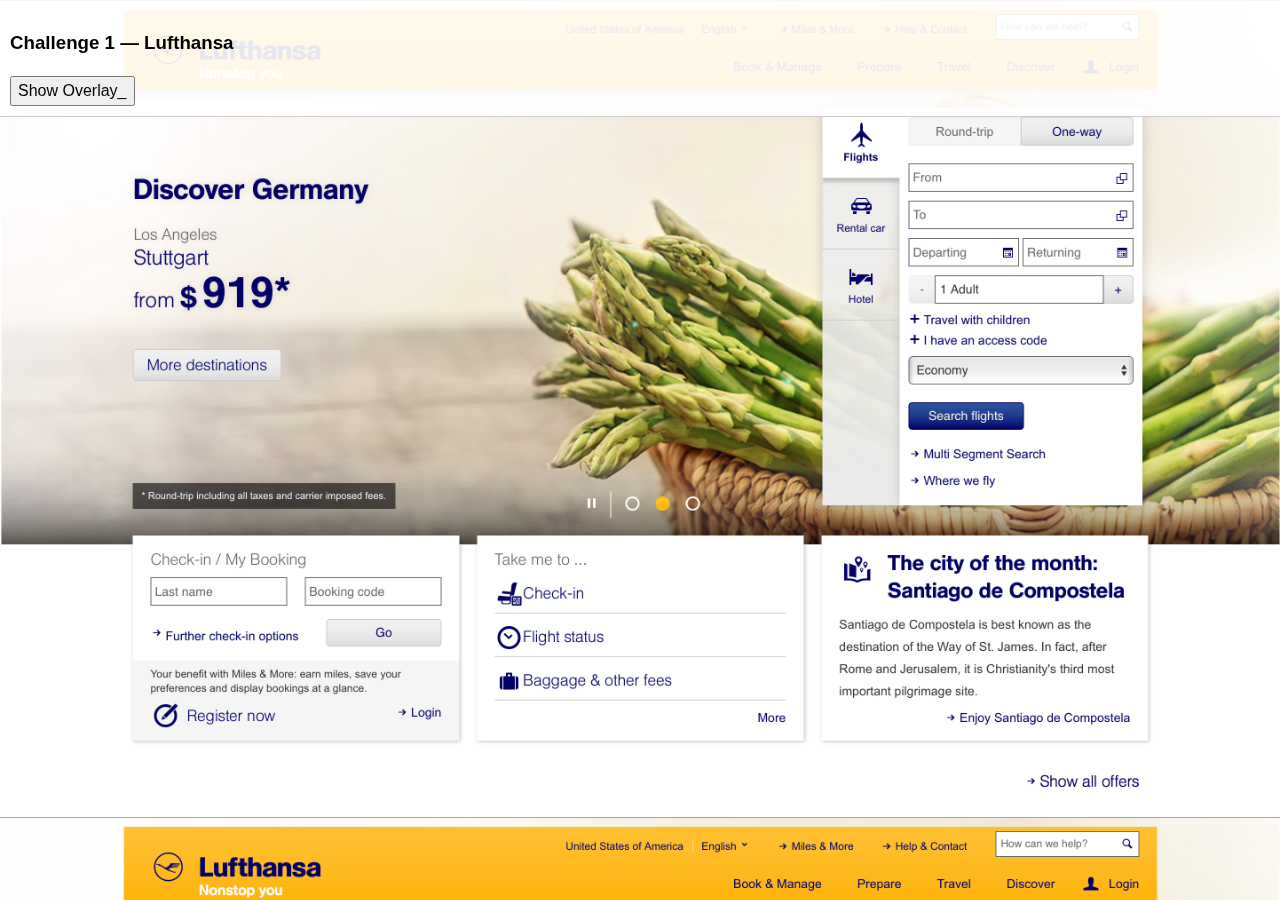
<file: index.html>
<!DOCTYPE html>
<html lang="en">

<head>
    <meta charset="UTF-8" />
    <meta http-equiv="X-UA-Compatible" content="IE=edge,chrome=1">
    <meta name="viewport" content="width=device-width, initial-scale=1.0">
    <title>BX Overlay Challenge</title>
    <link href="normalize.css" rel="stylesheet" media="screen" type="text/css" />
    <link href="bx-reset.css" rel="stylesheet" media="screen" type="text/css">
    <link href="challenge1.css" rel="stylesheet" media="screen" type="text/css">
    <script src="https://ajax.googleapis.com/ajax/libs/jquery/2.1.3/jquery.min.js"></script>
</head>

<body class="bx-client-lufthansa">

    <div class="container">
        <header>
            <h3>Challenge 1 — Lufthansa</h3>
        </header>
        <div class="main clearfix">
            <button class="bx-trigger">Show Overlay_</button>
        </div>
    </div>

    <div class="background-container">
        <iframe src="http://www.lufthansa.com/" frameborder="0"></iframe>
    </div>

    <div class="bxc bx-type-overlay bx-effect-1">

        <!-- background -->
        <div class="bx-curtain"></div>

        <!-- the overlay element -->
        <div class="bx-type">

            <div class="bx-creative bx-creative-1">
                <img src="images/arw3kl9d.png" alt="Lufthansa">
                <a class="bx-close bx-close-circle"></a>
                <div class="bx-step bx-step-1 bx-step-active">

                    <div class="bx-group bx-group-1">
                        <div class="bx-row bx-row-subheadline">
                            <p class="bx-row-subheadline-1">Join Lufthansa’s newsletter to</p>
                            <br>
                        </div>
                        <div class="bx-row bx-row-headline">
                            <p class="bx-row-headline-1">Unlock Exclusive</p>
                        </div>
                        <div class="bx-row bx-row-headline">
                            <p class="bx-row-headline-2">Flight Offers</p>
                        </div>
                    </div>

                    <div class="bx-group bx-group-2">
                        <div class="bx-row bx-row-email">
                            <input type="email" placeholder="Enter Email Here">
                        </div>

                        <div class="bx-row bx-row-submit">
                            <span>&#10132</span>
                            <input id="submit" type="submit" value="Join Now">
                        </div>
                    </div>

                </div>
                <!-- end .bx-step-1 -->

            </div>
            <!-- end .bx-creative -->

        </div>
        <!-- end .bxc -->
        <script type="text/javascript">
            $(document).ready(function () {

                var $body = $('body');

                // activation event
                $body.on('click', '.bx-trigger', function () {
                    $('.bxc').addClass('bx-impress');
                });

                // submit event
                $body.on('click', '#submit', function () {
                    $('.bxc').removeClass('bx-impress');
                });

                // close event
                $body.on('click', '.bx-close, .bx-close-text', function () {
                    $('.bxc').removeClass('bx-impress');
                });

            });
        </script>
</body>

</html>
</file>
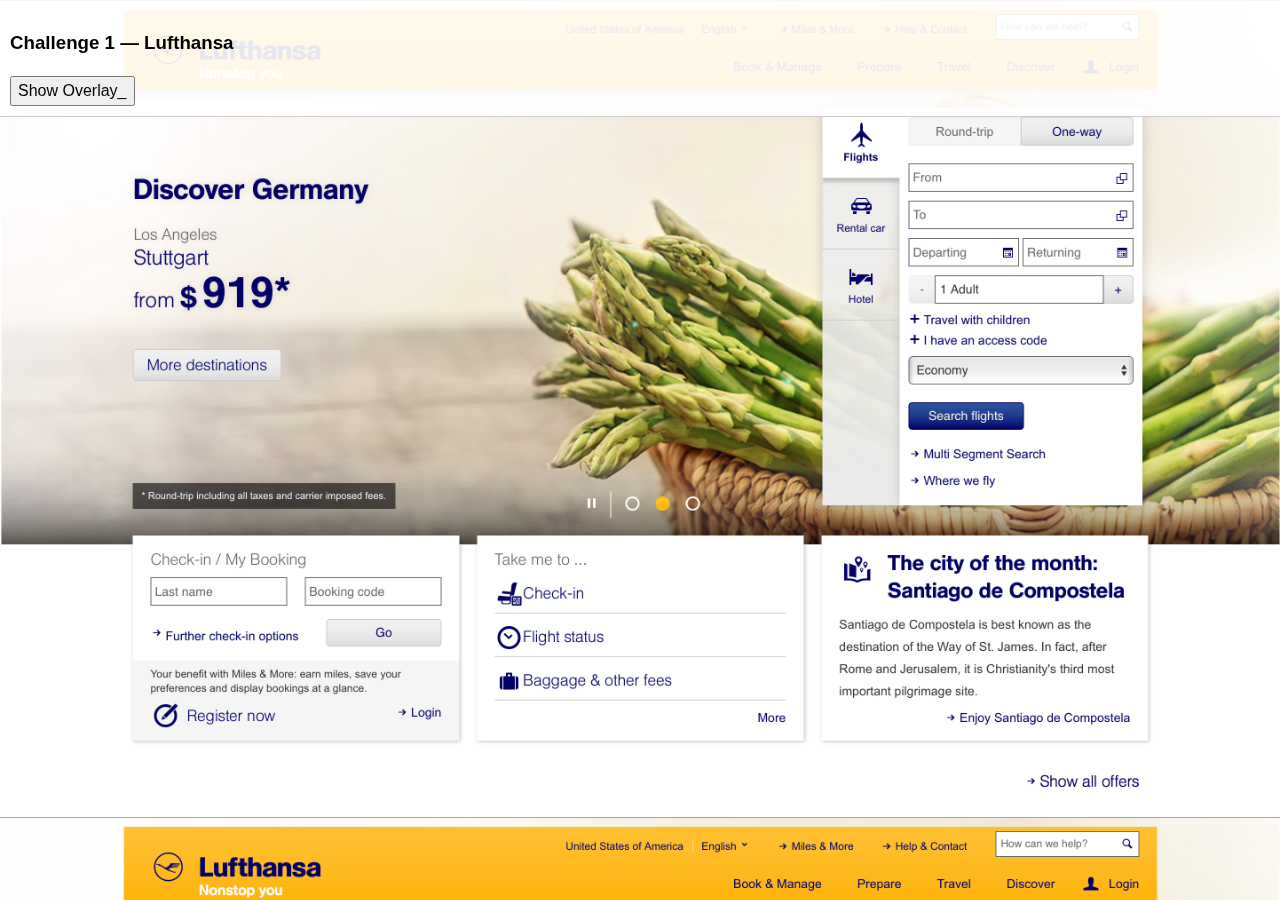
<file: challenge1.html>
<!DOCTYPE html>
<html lang="en">

<head>
    <meta charset="UTF-8" />
    <meta http-equiv="X-UA-Compatible" content="IE=edge,chrome=1">
    <meta name="viewport" content="width=device-width, initial-scale=1.0">
    <title>BX Overlay Challenge</title>
    <link href="normalize.css" rel="stylesheet" media="screen" type="text/css" />
    <link href="bx-reset.css" rel="stylesheet" media="screen" type="text/css">
    <link href="challenge1.css" rel="stylesheet" media="screen" type="text/css">
    <script src="https://ajax.googleapis.com/ajax/libs/jquery/2.1.3/jquery.min.js"></script>
</head>

<body class="bx-client-lufthansa">

    <div class="container">
        <header>
            <h3>Challenge 1 — Lufthansa</h3>
        </header>
        <div class="main clearfix">
            <button class="bx-trigger">Show Overlay_</button>
        </div>
    </div>

    <div class="background-container">
        <iframe src="http://www.lufthansa.com/" frameborder="0"></iframe>
    </div>

    <div class="bxc bx-type-overlay bx-effect-1">

        <!-- background -->
        <div class="bx-curtain"></div>

        <!-- the overlay element -->
        <div class="bx-type">

            <div class="bx-creative bx-creative-1">
                <img src="images/arw3kl9d.png" alt="Lufthansa">
                <a class="bx-close bx-close-circle"></a>
                <div class="bx-step bx-step-1 bx-step-active">

                    <div class="bx-group bx-group-1">
                        <div class="bx-row bx-row-subheadline">
                            <p class="bx-row-subheadline-1">Join Lufthansa’s newsletter to</p>
                            <br>
                        </div>
                        <div class="bx-row bx-row-headline">
                            <p class="bx-row-headline-1">Unlock Exclusive</p>
                        </div>
                        <div class="bx-row bx-row-headline">
                            <p class="bx-row-headline-2">Flight Offers</p>
                        </div>
                    </div>

                    <div class="bx-group bx-group-2">
                        <div class="bx-row bx-row-email">
                            <input type="email" placeholder="Enter Email Here">
                        </div>

                        <div class="bx-row bx-row-submit">
                            <span>&#10132</span>
                            <input id="submit" type="submit" value="Join Now">
                        </div>
                    </div>

                </div>
                <!-- end .bx-step-1 -->

            </div>
            <!-- end .bx-creative -->

        </div>
        <!-- end .bxc -->
        <script type="text/javascript">
            $(document).ready(function () {

                var $body = $('body');

                // activation event
                $body.on('click', '.bx-trigger', function () {
                    $('.bxc').addClass('bx-impress');
                });

                // submit event
                $body.on('click', '#submit', function () {
                    $('.bxc').removeClass('bx-impress');
                });

                // close event
                $body.on('click', '.bx-close, .bx-close-text', function () {
                    $('.bxc').removeClass('bx-impress');
                });

            });
        </script>
</body>

</html>
</file>
<file: challenge1.css>
/*************************
 *  your code goes here  *
 *************************/

 .bxc .bx-creative {
    width: 900px;
    height: 600px;
    background: #fec217;
    position: relative;
 }

 .bxc .bx-close-circle {
    left: 1em;
    text-align: left;
 }

 .bxc .bx-step.bx-step-active {
    position: absolute;
    top: 115px;
    left: 0;
    right: 0;
    max-width: 590px;
    margin: 0 auto;
 }

 .bxc.bx-impress .bx-type {
     overflow: hidden;
 }

 .bx-row-subheadline-1 {
    color: rgb( 0, 0, 102 );
    font-size: 1.5em;
    font-weight: 100;
 }

 .bx-row-headline-1 {
    color: rgb( 0, 0, 102 );
    font-size: 3.5em;
    font-weight: 800;
    line-height: .3em;
 }

 .bx-row-headline-2 {
    color: rgb( 0, 0, 102 );
    font-size: 5em;
    font-weight: 800;
}

.bxc .bx-creative input[type="email"]{
    width: 85%;
    border: 1px solid white;
    -moz-box-shadow: inset 0 0 2px rgba(0, 0, 0, 0.5411764705882353), 0 6px 11px rgba(0, 0, 0, 0.25);
    -webkit-box-shadow: inset 0 0 2px rgba(0, 0, 0, 0.5411764705882353), 0 6px 11px rgba(0, 0, 0, 0.25);
    box-shadow: inset 0 0 2px rgba(0, 0, 0, 0.5411764705882353), 0 6px 11px rgba(0, 0, 0, 0.25);
}

.bxc .bx-creative input[type="email"]::placeholder{
    text-align: center;
    opacity: 0.5;
}

.bx-row-submit span {
    color: white;
    font-weight: 800;
    font-size: 2em;
    padding: 15px 20px;
    border-right: 3px solid;
    -webkit-border-image: 
      -webkit-gradient(linear, 0 100%, 0 0, from(#e4e4e4), to(rgba(0, 0, 0, 0))) 1 100%;
    -webkit-border-image-right: 
      -webkit-linear-gradient(to top, #e4e4e4, rgba(0, 0, 0, 0)) 1 100%;
    -moz-border-image:
      -moz-linear-gradient(to top, #e4e4e4, rgba(0, 0, 0, 0)) 1 100%;  
    -o-border-image:
      -o-linear-gradient(to top, #e4e4e4, rgba(0, 0, 0, 0)) 1 100%;
    border-image:
      linear-gradient(to top, #e4e4e4, rgba(0, 0, 0, 0)) 1 100%;
    background-image: -moz-linear-gradient( 90deg, rgb(0,0,107) 0%, rgb(41,90,165) 100%);
    background-image: -webkit-linear-gradient( 90deg, rgb(0,0,107) 0%, rgb(41,90,165) 100%);
    background-image: -ms-linear-gradient( 90deg, rgb(0,0,107) 0%, rgb(41,90,165) 100%);
    -moz-box-shadow: 0 6px 11px rgba(0, 0, 0, 0.5);
    -webkit-box-shadow: 0 6px 11px rgba(0, 0, 0, 0.5);
    box-shadow: 0 6px 11px rgba(0, 0, 0, 0.5);     
}

.bxc .bx-creative input[type="submit"] {
    width: 72%;
    font-size: 2em;
    font-weight: 100;
    border: none;
    margin-left: -5px;
    background-image: -moz-linear-gradient( 90deg, rgb(0,0,107) 0%, rgb(41,90,165) 100%);
    background-image: -webkit-linear-gradient( 90deg, rgb(0,0,107) 0%, rgb(41,90,165) 100%);
    background-image: -ms-linear-gradient( 90deg, rgb(0,0,107) 0%, rgb(41,90,165) 100%); 
    -moz-box-shadow: 0 6px 11px rgba(0, 0, 0, 0.5);
    -webkit-box-shadow: 0 6px 11px rgba(0, 0, 0, 0.5);
    box-shadow: 0 6px 11px rgba(0, 0, 0, 0.5);     
}

@media screen and (max-width: 600px) {
    .bx-row-subheadline-1 {
        font-size: 1em;
    }
    .bx-row-headline-1 {
        font-size: 2em;
    }
    .bx-row-headline-2 {
        font-size: 3em;
    }
    
  }
</file>
